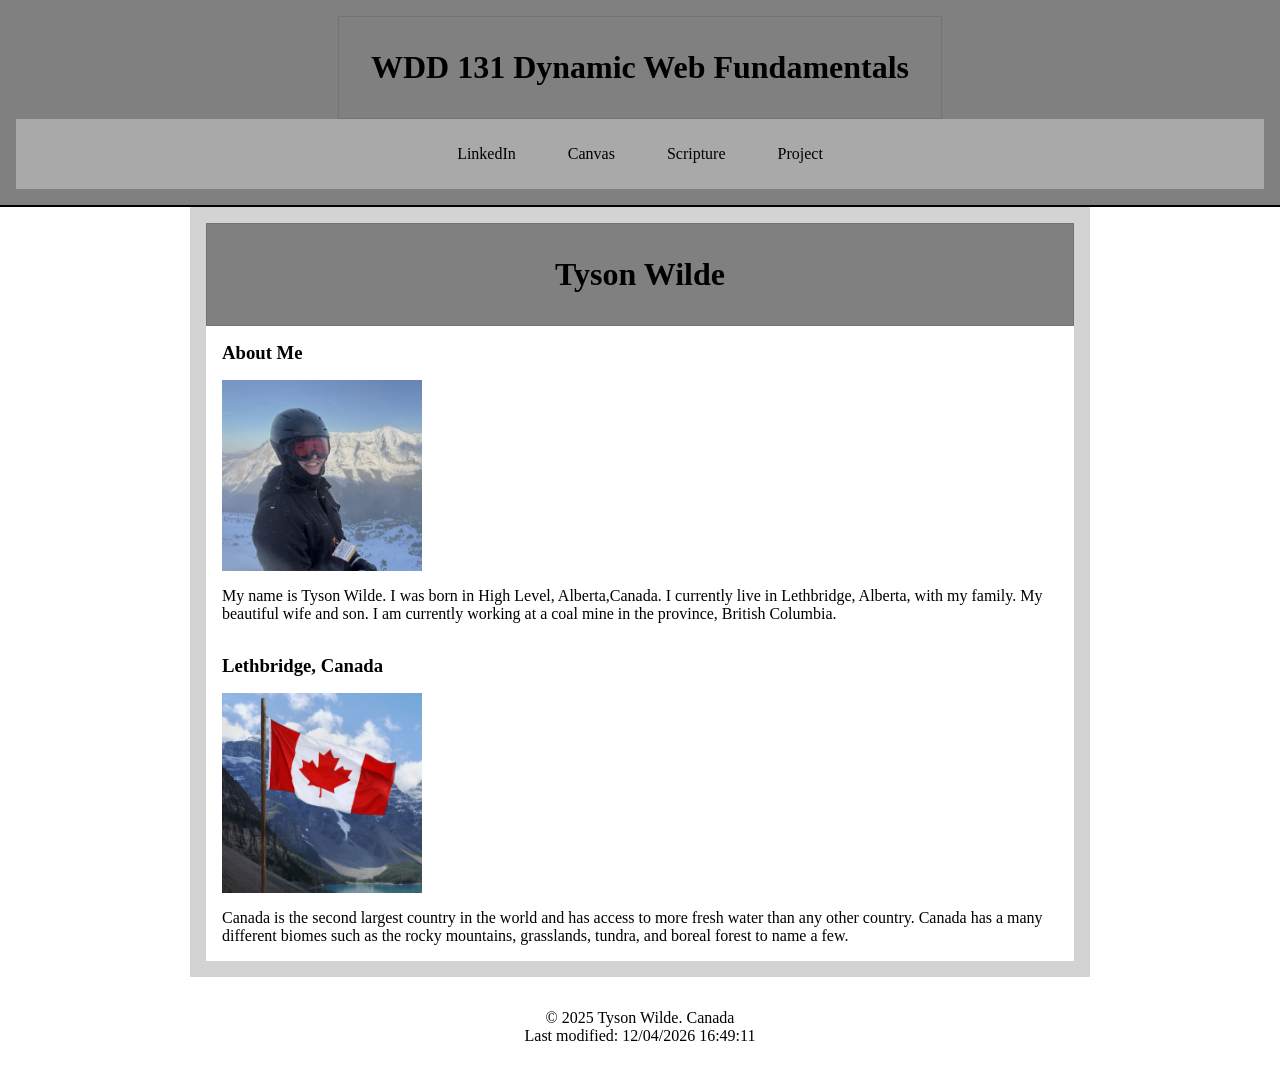
<file: index.html>
<!DOCTYPE html>
<html lang="en">

<head>
    <meta charset="UTF-8">
    <meta name="viewport" content="width=device-width, initial-scale=1.0">
    <title>WDD 131-Dynamic Web Fundamentals-TysonWilde</title>
    <meta name="description" content="This webpage is for the course WDD131 Dynamic Web Fundamentals. My name is Tyson Wilde and this is my webpage. I don't know what it's about yet.">
    <meta name="author" content="Tyson Wilde">
    <link rel="stylesheet" href="styles/base.css">
    <script src="scripts/getdates.js" defer></script>
    <link rel="icon" type="image/png" href="images/favicon.png">
    <link rel="preconnect" href="https://fonts.googleapis.com">
    <link rel="preconnect" href="https://fonts.gstatic.com" crossorigin>
    <link href="https://fonts.googleapis.com/css2?family=Roboto:wght@400;700&display=swap" rel="stylesheet">
</head>


<body>
    <header>
        <h1>
            <span id="course-title">WDD 131 Dynamic Web Fundamentals</span>
        </h1>
        <nav>
            <ul class="nav">
                <li><a href="https://www.linkedin.com/in/tyson-wilde-0ab5b4206/" title="LinkedIn">LinkedIn</a></li>
                <li><a href="https://byupw.instructure.com/" title="Canvas">Canvas</a></li>
                <li><a href="https://www.churchofjesuschrist.org/study/scriptures/bofm/1-ne/2?lang=eng"
                        title="Scripture">Scripture</a></li>
                <li><a href="#" title="Final Project">Project</a></li>
            </ul>

        </nav>
    </header>

    <main>
        <h2>Tyson Wilde</h2>
        <section class="card card1">
            <h3>About Me</h3>
            <picture>
                <source srcset="images/tysonw.jpg" media="(max-width: 500px)">
                <source srcset="images/tysonw.jpg" media="(max-width: 1000px)">
                <img src="images/tysonw.jpg" alt="Photo of Tyson Wilde">
            </picture> 
            <p>My name is Tyson Wilde. I was born in High Level, Alberta,Canada. I currently live in Lethbridge, Alberta, with my family. My beautiful wife and son. I am currently working at a coal mine in the province, British Columbia. </p>
        </section>

        <section class="card card2">
            <h3>Lethbridge, Canada</h3>
            <picture>
                <source srcset="images/canadaflag.jpg" media="(max-width: 500px)">
                <source srcset="images/canadaflag.jpg" media="(max-width: 1000px)">
                <img src="images/canadaflag.jpg" alt="photo of the Canada flag">
            </picture>
             
            <p> Canada is the second largest country in the world and has access to more fresh water than any other country. Canada has a many different biomes such as the rocky mountains, grasslands, tundra, and boreal forest to name a few. </p>
        </section>

    </main>

    <footer>
        <p>&copy; <span>2025 Tyson Wilde. Canada</span></p>
        <p>Last modified: <span id="lastModified"></span></p>

    </footer>

</body>





</html>
</file>
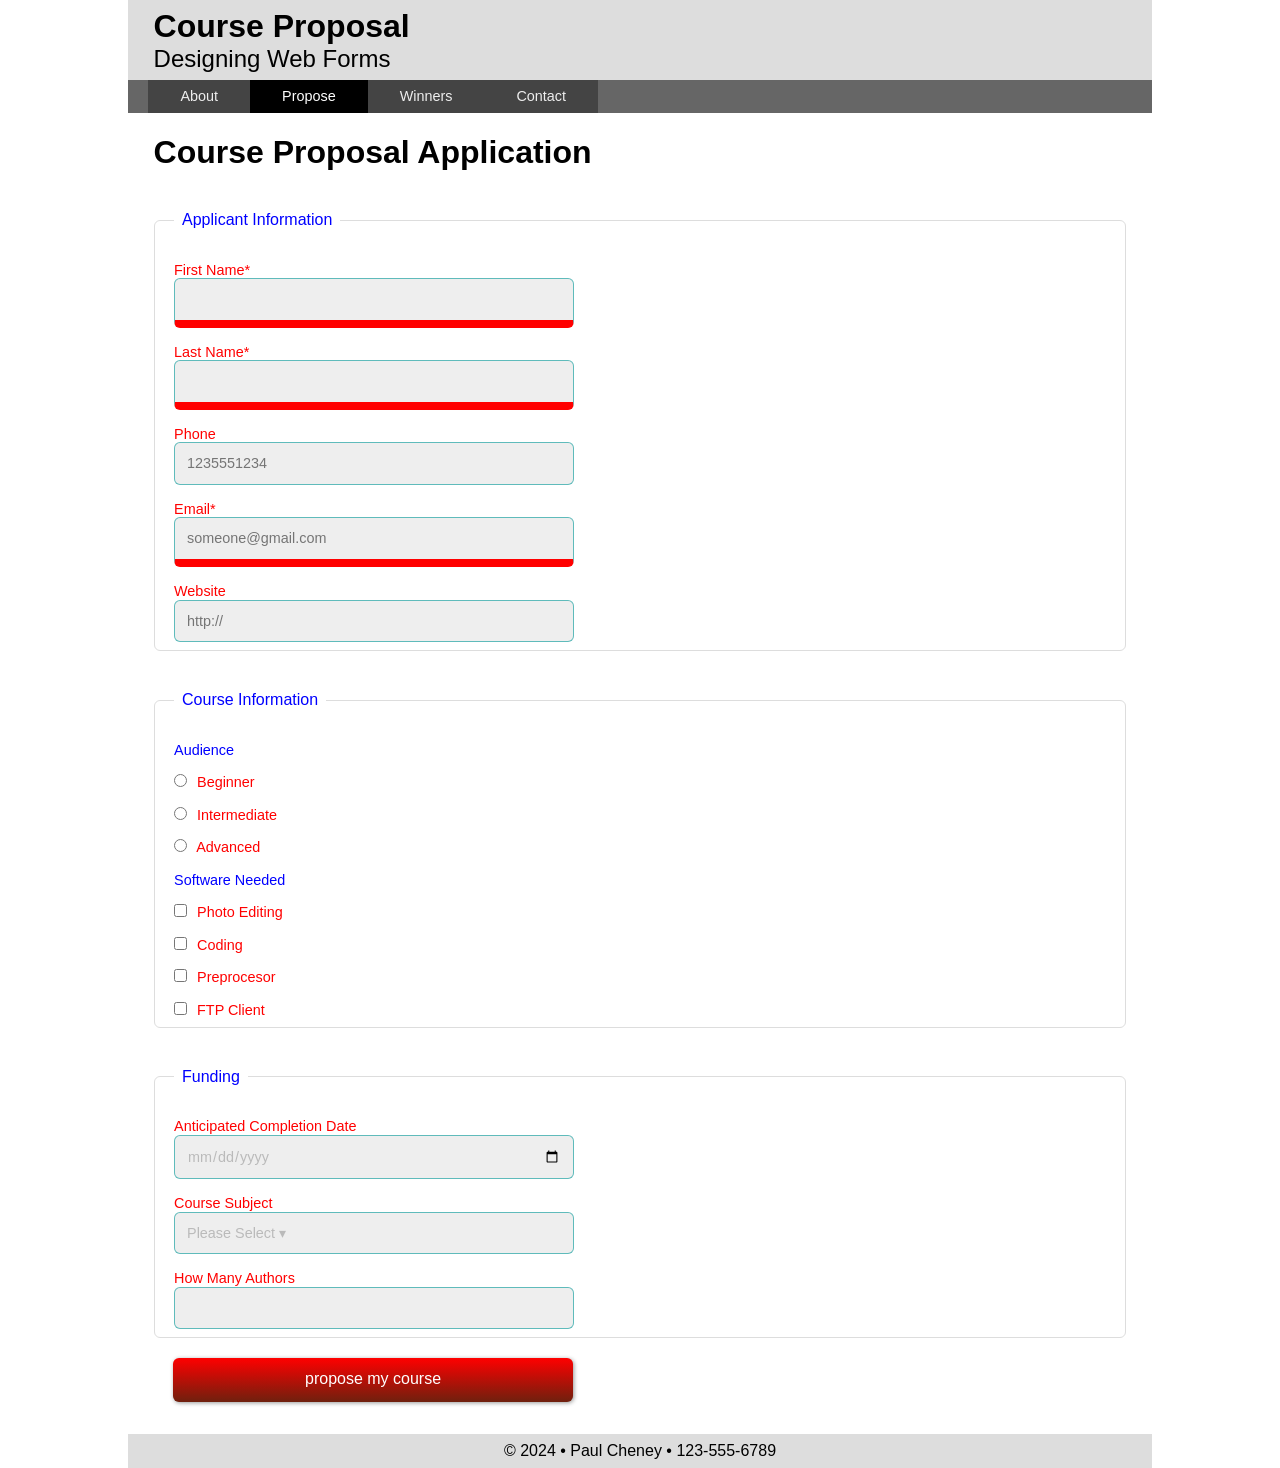
<file: Week05/index.html>
<!doctype html>
<html lang="en">
<head>
<meta charset="utf-8">
<meta name="description" content="Fill Me In">
<meta name="author" content="John Doe">

<!-- This start file was build by Paul Cheney  -->
<title>HTML5 Start Site by Paul Cheney</title>

<!-- TELLS PHONES NOT TO LIE ABOUT THEIR WIDTH & stops the font from enlarging when a phone is turned sideways-->
<meta name="viewport" content="width=device-width, initial-scale=1, maximum-scale=1">




<!-- STYLE SHEETS -->
<link href="css/normalize.css" rel="stylesheet">
<!-- phone-default -->
<link href="css/small.css" rel="stylesheet">
<!-- enhance-tablet -->
<link href="css/medium.css" rel="stylesheet">
<!-- enhance-desktop -->
<link href="css/large.css" rel="stylesheet">


     
</head>
<body>
<!-- HEADER HERE -->
	<header>
 <h1>Course Proposal</h1>
        <h2>Designing Web Forms</h2>
    </header>
    
    
<!-- NAVIGATION HERE -->
    <nav>
        <ul>
            <li><a href="#">About</a></li>
            <li class="active"><a href="#">Propose</a></li>
            <li><a href="#">Winners</a></li>
            <li><a href="#">Contact</a></li>    
        </ul>
    </nav>
    
    
<!-- CONTENT HERE -->
<main>
    <h1>Course Proposal Application</h1>
        <form method="get" action="thanks.html" class="wf1">
        <fieldset>
            <legend>Applicant Information</legend>
            <label>First Name* <input type="text" name="fname" required></label>
            <label>Last Name* <input type="text" name="lname" required></label>
            <label>Phone <input type="tel" name="phone" placeholder="1235551234"></label>
            <label>Email* <input type="email" name="email" placeholder="someone@gmail.com" required></label>
            <label>Website <input type="url" name="url" placeholder="http://"></label>
        </fieldset>

        <fieldset>
           <legend>Course Information</legend>
           <div>Audience</div>
           <label><input type="radio" name="audience" value="beginner"> Beginner</label>
           <label><input type="radio" name="audience" value="intermediate"> Intermediate</label>
           <label><input type="radio" name="audience" value="advanced"> Advanced</label>

           <div>Software Needed</div>
           <label><input type="checkbox" name="editing" value="yes"> Photo Editing</label>
           <label><input type="checkbox" name="code" value="yes"> Coding</label>
           <label><input type="checkbox" name="process" value="yes"> Preprocesor</label>
           <label><input type="checkbox" name="client" value="yes"> FTP Client</label>
        </fieldset>

        <fieldset>
            <legend>Funding</legend>
            <label>Anticipated Completion Date <input type="date" name="completed date"></label>
            <label>Course Subject
                <select name="subject">
                <option>Please Select &#9662;</option>
                <option value="software">Software Devopment</option>
                <option value="creative">Creative Profesional</option>
                <option value="info">Information Technologyt</option>
                <option value="data">Data professional</option>
                </select>
            </label>

            <label>How Many Authors <input type="number" name="authors"></label>



        </fieldset>
        
        <input type="submit" value="propose my course">


        </form>

          
        
    </main>
    
<!-- FOOTER HERE -->   
    <footer>
        &copy; 2024 &bull; Paul Cheney &bull; 123-555-6789
    </footer>
<script src="js/scripts.js"></script>
</body>
</html>
</file>
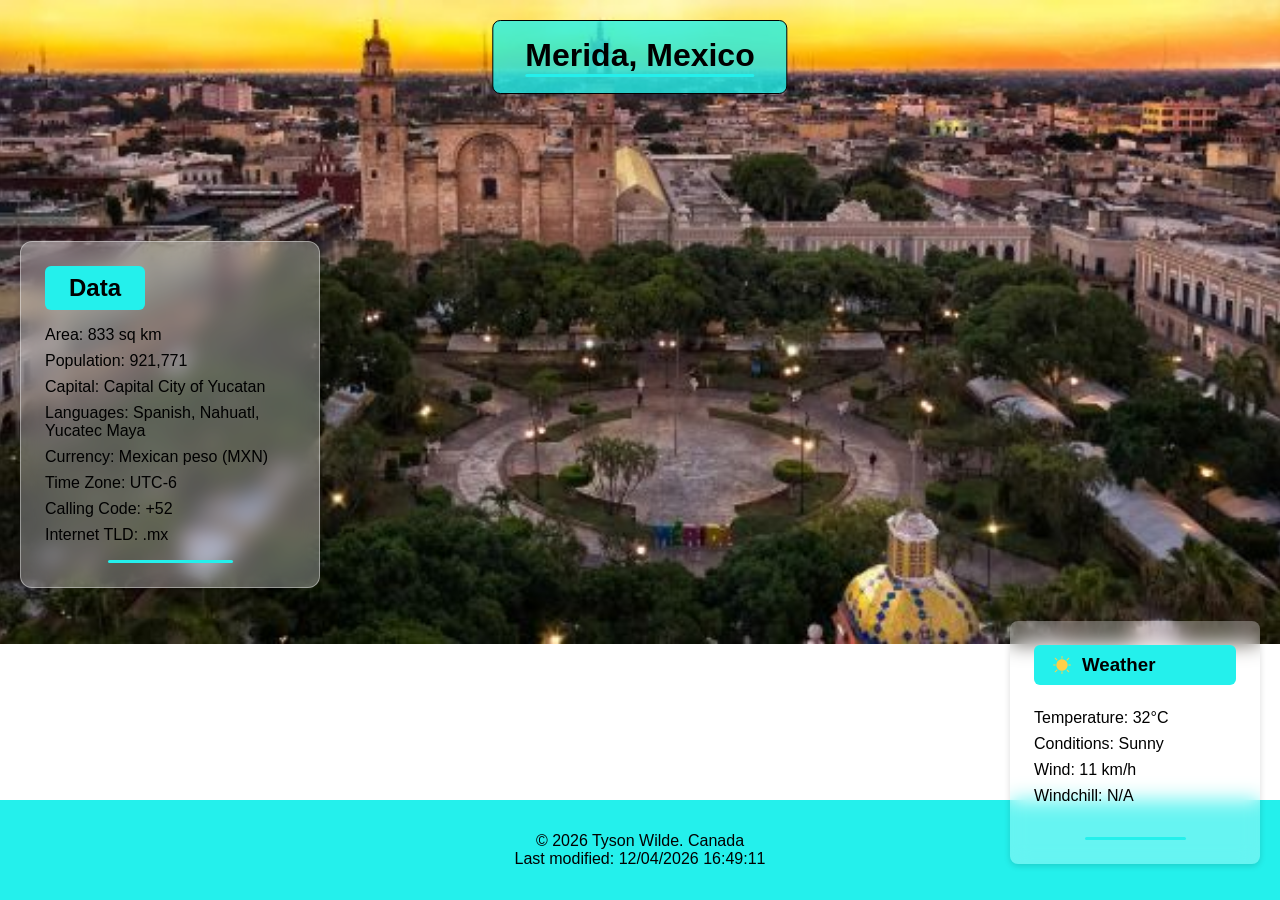
<file: Week03/place.html>
<!DOCTYPE html>
<html lang="en">
<head>
    <meta charset="UTF-8">
    <meta name="viewport" content="width=device-width, initial-scale=1.0">
    <meta name="description" content="This site gives information about both the Statisticsand weather info for Merida, Mexico, one of my favourite cities. It includes land size, population, plus weather by degrees and wind speed.">
    <meta name="author" content="Tyson Wilde">
    <title>Merida, Mexico</title>
    <link rel="stylesheet" href="styles/place.css">
    <script src="scripts/place.js" defer></script>
</head>
<body>
    <header>
        <h1>Merida, Mexico</h1>
    </header>
    <main>
    <div class="image-wrapper">
        <picture>
            <source srcset="images/hero-small-m.webp" media="(max-width: 768px)">
            <img src="images/hero-large-m.jpg" class="big-img" alt="Merida, Mexico">
        </picture>
        
    </div>

    <section class="overlay section1">
        <h2>Data</h2>
        <ul>
            <li>Area: 833 sq km</li>
            <li>Population: 921,771</li>
            <li>Capital: Capital City of Yucatan</li>
            <li>Languages: Spanish, Nahuatl, Yucatec Maya</li>
            <li>Currency: Mexican peso (MXN)</li>
            <li>Time Zone: UTC-6</li>
            <li>Calling Code: +52</li>
            <li>Internet TLD: .mx</li>
        </ul>
    </section>

    <section class="weather-box">
        <h3>Weather</h3>
        <ul>
            <li>Temperature: 32°C</li>
            <li>Conditions: Sunny</li>
            <li>Wind: 11 km/h</li>
            <li>Windchill: 1°C</li>
        </ul>
    </section>
</main>

<footer>
    <p>&copy; 2026 Tyson Wilde. Canada</p>
    <p>Last modified: <span id="lastModified"></span></p>
</footer>

    
</body>
</html>
</file>
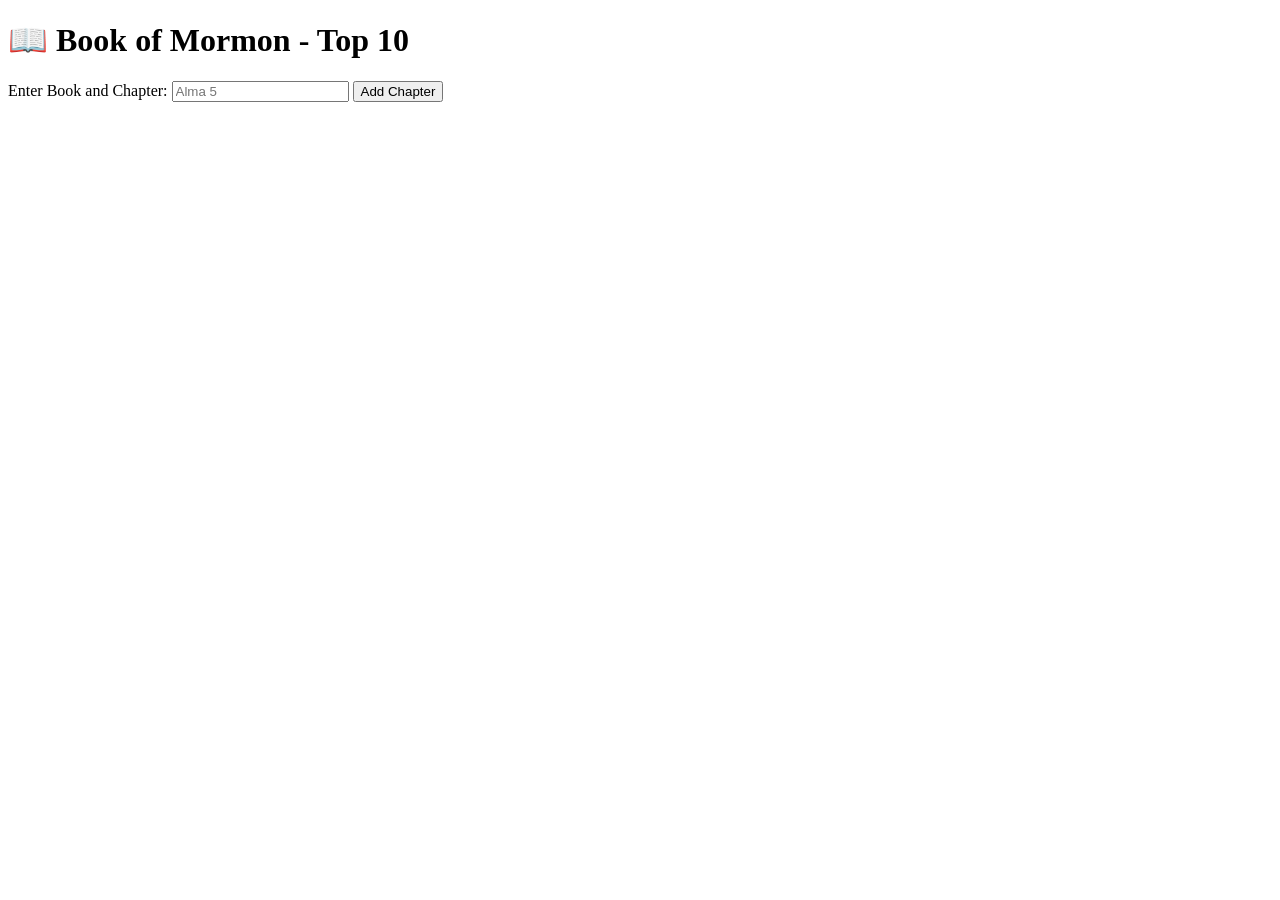
<file: Week05/bom.html>
<!DOCTYPE html>
<html lang="en">
<head>
    <meta charset="UTF-8">
    <meta name="viewport" content="width=device-width, initial-scale=1.0">
    <title>BOM Practice</title>
</head>
<body>
    <h1>📖 Book of Mormon - Top 10</h1>
<main>
	<label for="favchap">Enter Book and Chapter: </label>
	<input type="text" id="favchap" placeholder="Alma 5">
	<button type="submit">Add Chapter</button>
	<ul id="list"></ul>
    <script src="js/bom.js"></script>
</main>
    
</body>
</html>
</file>
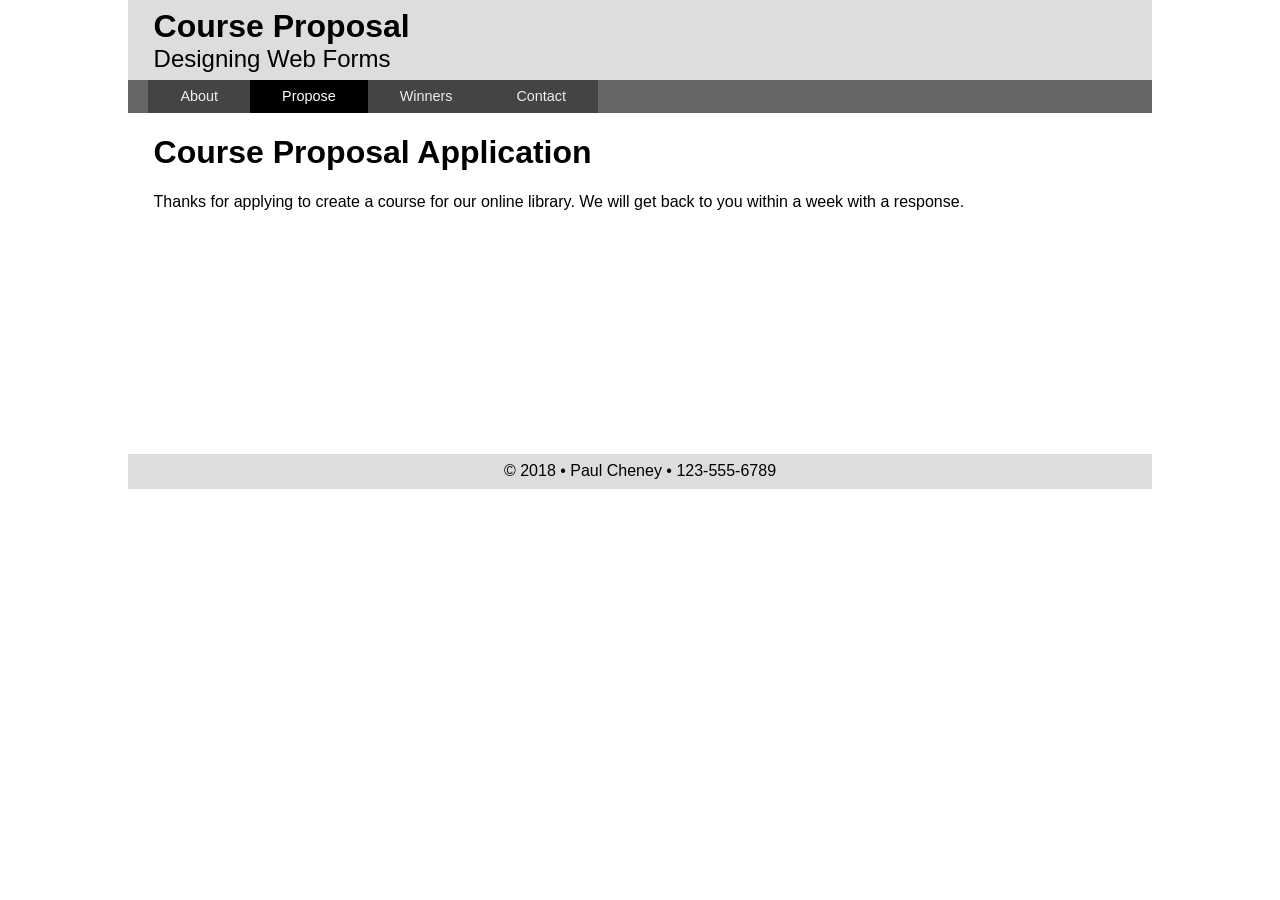
<file: Week05/thanks.html>
<!doctype html>
<html lang="en">
<head>
<meta charset="utf-8">
<meta name="description" content="Fill Me In">
<meta name="author" content="John Doe">

<!-- This start file was build by Paul Cheney  -->
<title>HTML5 Start Site by Paul Cheney</title>

<!-- TELLS PHONES NOT TO LIE ABOUT THEIR WIDTH & stops the font from enlarging when a phone is turned sideways-->
<meta name="viewport" content="width=device-width, initial-scale=1, maximum-scale=1">




<!-- STYLE SHEETS -->
<link href="css/normalize.css" rel="stylesheet">
<!-- phone-default -->
<link href="css/small.css" rel="stylesheet">
<!-- enhance-tablet -->
<link href="css/medium.css" rel="stylesheet">
<!-- enhance-desktop -->
<link href="css/large.css" rel="stylesheet">


     
</head>
<body>
<!-- HEADER HERE -->
	<header>
 <h1>Course Proposal</h1>
        <h2>Designing Web Forms</h2>
    </header>
    
    
<!-- NAVIGATION HERE -->
    <nav class="clearfix">
        <ul >
            <li><a href="#">About</a></li>
            <li class="active"><a href="#">Propose</a></li>
            <li><a href="#">Winners</a></li>
            <li><a href="#">Contact</a></li>    
        </ul>
    </nav>
    
    
<!-- CONTENT HERE -->
<main>
    <h1>Course Proposal Application</h1>
        <p>Thanks for applying to create a course for our online library. We will get back to you within a week with a response.</p>

          
        
    </main>
    
<!-- FOOTER HERE -->   
    <footer>
        &copy; 2018 &bull; Paul Cheney &bull; 123-555-6789
    </footer>
<script src="js/scripts.js"></script>
</body>
</html>
</file>
<file: styles/base.css>
* {
    margin: 0;
    padding: 0;
    box-sizing: border-box;
}

nav ul {
    display: flex;
    justify-content: center;
    align-items: center;
    background: darkgray;
    list-style: none;
    padding: 10px 0;
    gap: 20px;

}
header {
    background-color: gray; 
    padding: 1rem;
    text-align: center;
    border-bottom: 2px solid black;
    display: grid;
    grid-template-columns: 1fr;
    justify-items: center;
}

body {
    font-family: "Open Sans" Arial, Helvetica, sans-serif;
}

h1, h2, h3 {
    font-family: "Open Sans" Arial, Helvetica, sans-serif;

}

h1 {
    background: grey;
    padding: 2rem;
    border: 1px solid rgb(0 0 0 / 10%);
    font-size: 2rem;
    text-align: center;

}

h3 {
    text-align: left;

}

h2 {
    background: grey;
    padding: 2rem;
    border: 1px solid rgb(0 0 0 / 10%);
    font-size: 2rem;
    text-align: center;

} 



nav {
    background-color: darkgray;
    margin: 0 auto;
    width: 100%;
}



nav a {
    display: block;
    color: black;
    text-align: center;
    padding: 1rem;
    text-decoration: none;

}

nav a:hover {
    text-decoration: overline;
}




main {
    
    background: lightgray; 
    max-width: 900px;
    margin: 0 auto;
    padding: 1rem;
    text-align: left;
}



footer {
    background: white; 
    padding: 2rem;
    text-align: center;
   

}

.card1,
.card2 {
    padding: 1rem;
    text-align: left;
}

.card1 {
    background: white;
}

.card2 {
    background: white;
}

img {
    width: 200px;
    height: auto;
    display: block;
    margin: 1rem 0;
}

main, .card1, .card2 {
    text-align: left;
}
</file>
<file: Week05/css/small.css>
/* Prevent adjustments of font size after orientation changes in IE on Windows Phone and in iOS.  */
html {-webkit-text-size-adjust: 100%; -ms-text-size-adjust: 100%;}

/*----------- apply a natural box layout model to all elements --------------*/
* { -moz-box-sizing: border-box; -webkit-box-sizing: border-box; box-sizing: border-box; }


/*----------- BODY --------------*/
body {
    font-size: 16px;
    font-family: Verdana, sans-serif;
}


/*----------- HEADER --------------*/
header {
    padding: .5rem 2%;
    background-color: #ddd;
}
header h1 {margin: 0;}
header h2 {margin: 0; font-weight: normal;}

/*----------- NAVIGATION --------------*/
nav {
    background-color: #666;
}
nav ul {
    list-style-type: none;
    padding: 0;
    margin: 0;
}
nav ul li {border-bottom: solid 1px #333;}
nav ul li a {
    display: block;
    background-color: #444;
    color: #eee;
    padding: .5rem 0;
    text-decoration: none;
    font-size: .9rem;
    text-align: center;
}
nav ul li.active a {
    background-color: #000;
    color: #fff;
}
/*----------- MAIN --------------*/
main {
    padding: 0 2%;
    min-height: 20rem;
}

/*----------- FORM STYLING --------*/
.wf1 fieldset {
    margin: 2rem 0;
    border: 1px solid #ddd;
    border-radius: 6px;
    padding: .5rem 2%;
} 

.wf1 legend {
    color: blue;
    padding: 0.5rem;
}

.wf1 label {
    display: block;
    padding-top: 1rem;
    color: red;
    font-size: .9rem;
}

.wf1 div {
    padding-top: 1rem;
    color: blue;
    font-size: .9rem;
}

.wf1 input[type="text"],
.wf1 input[type="tel"],
.wf1 input[type="email"],
.wf1 input[type="url"],
.wf1 input[type="date"], 
.wf1 select,
.wf1 input[type="number"]
{
    background-color: #eee;
    display: block;
    border: solid 1px #0999;
    border-radius: 6px;
    padding: .75rem;
    color: #5555;
    width: 100%;
    max-width: 400px;
    appearance: none;

}

.wf1 input[type="radio"],
.wf1 input[type="checkbox"]
{
    margin-right: 6px;
}

.wf1 input[type="submit"]
{
    border: none;
    background-image: linear-gradient(red, #6f200e);
    color: white;
    border-radius: 6px;
    padding: .8rem;
    width: 96%;
    max-width: 400px;
    margin: -1rem 2% 2rem 2%;
    box-shadow: 1px 1px 4px #999;
}

.wf1 input:required {
    border-bottom : solid 8px red;

}

.wf1 input:required:valid {
    border-bottom : solid 8px green;
}
/*----------- FOOTER --------------*/
footer {
    background-color: #ddd;
    padding: .5rem 2%;
    text-align: center;
}
</file>
<file: Week05/css/medium.css>
/* 35em is also 560px (if basefont is 16px) */
@media only screen and (min-width: 35rem) {


/*----------- BODY --------------*/



/*----------- HEADER --------------*/



/*----------- NAVIGATION --------------*/
    nav ul {
        display: flex;
        margin-left: 2%;
    }
    nav ul li {border: none;}
    nav ul li a{padding: .5rem 2rem;}
    nav ul li a:hover {background-color: firebrick;}


/*----------- MAIN --------------*/



/*----------- FOOTER --------------*/
    
} /* end of media query */
</file>
<file: Week05/css/large.css>
/* 64em is also 1028px (if basefont is 16px) */
@media only screen and (min-width: 64rem) {

    header, nav, main, footer {
        max-width: 64rem;
        margin:auto;
    }

/*----------- BODY --------------*/



/*----------- HEADER --------------*/



/*----------- NAVIGATION --------------*/



/*----------- MAIN --------------*/



/*----------- FOOTER --------------*/
    
} /* end of media query */
</file>
<file: Week03/styles/place.css>
* {
    margin: 0;
    padding: 0;
    box-sizing: border-box;
}

:root {
    --main-color: #24f0ec;
    --overlay-bg: rgba(255, 255, 255, 0.3);
    --overlay-border: rgba(255, 255, 255, 0.4);
    --text-color:#000;
    --font-family: "Open Sans", Arial, Helvetica, sans-serif;
}

html, body {
    height: 100%;
}

body {
    font-family: Arial, Helvetica, sans-serif;
    display: flex;
    flex-direction: column;
    min-height: 100vh;
}

body::after {
    content: "";
    display: block;
}

main {
    flex: 1;
    display: flex;
    flex-direction: column;
    align-items: center;
    width: 100%;
    gap: 1rem;
}


.image-wrapper {
    position: relative;
    width: 100%;
    min-height: 50vh;
    overflow: hidden;
}

.image-wrapper img {
    width: 100%;
    height: 100%;
    object-fit: cover;
}


header {
    position: absolute;
    top: 20px;
    left: 50%;
    transform: translateX(-50%);
    z-index: 10;
    background: rgba(36, 240, 236, 0.8);
    padding: 1rem 2rem;
    border-radius: 8px;
    border: 1px solid black;
    text-align: center;
}

header::after {
    content: "";
    display: block;
    width: 100%;
    height: 3px;
    background-color: var(--main-color);
    border-radius: 10px;
}

header h1 {
    margin: 0;
    font-size: 2rem;
    color: black;
}


.overlay {
    position: absolute;
    top: 25%;
    left: 20px;
    padding: 1.5rem;
    border-radius: 12px;
    background: rgba(255, 255, 255, 0.3);
    backdrop-filter: blur(10px);
    border: 1px solid rgba(255, 255, 255, 0.4);
    color: #000;
    max-width: 300px;
}

.overlay h2 {
    background-color: #24f0ec;
    padding: 0.5rem 1.5rem;
    border-radius: 6px;
    display: inline-block;
    margin-bottom: 1rem;
}

.overlay ul {
    list-style: none;
}

.overlay ul li {
    margin-bottom: 0.5rem;
}


.weather-box {
    position: absolute;
    bottom: 20px;
    right: 20px;
    width: 250px;
    background: rgba(255, 255, 255, 0.3);
    backdrop-filter: blur(10px);
    padding: 1.5rem;
    border-radius: 8px;
    display: flex;
    flex-direction: column;
    gap: 0.5rem;
    
}

.weather-box h3 {
    display: flex;
    align-items: center;
    gap: 8px;
    background-color: #24f0ec;
    padding: 0.5rem 1rem;
    border-radius: 6px;
    margin-bottom: 1rem;
}

.weather-box h3::before {
    content: "";
    display: inline-block;
    width: 24px;
    height: 24px;
    background-image: url("../images/sun1.svg");
    background-size: contain;
    background-repeat: no-repeat;
}

.weather-box ul {
    list-style: none;
}

.weather-box ul li {
    margin-bottom: 0.5rem;
}

footer {
    background: #24f0ec;
    padding: 2rem;
    text-align: center;
    margin-top: auto;
}

section {
    background: white;
    padding: 1.5rem;
    margin: 1rem 0;
    border-radius: 8px;
    box-shadow: 0 2px 6px rgba(0,0,0,0.15);
}

section::after {
    content: "";
    display: block;
    width: 50%;
    height: 3px;
    background-color: var(--main-color);
    margin: 1rem auto 0 auto;
    border-radius: 2px;
}



@media screen and (max-width: 768px) {
    header {
        top: 20px;
        left: 50%;
        transform: translateX(-50%);
        padding: 0.5rem 1rem;
    }

    header h1 {
        font-size: 1.5rem;
    }

    .weather-box h3 {
        display: flex;
        align-items: center;
        justify-content: flex-start;
        color: transparent;
        position: relative;
    }

   

    
    .overlay {
        position: relative;
        top: auto;
        left: auto;
        margin: 1rem auto 0 auto;
        width: 90%;
        padding: 1rem;
        backdrop-filter: blur(5px);
    }

   
    .weather-box {
        position: relative;
        bottom: auto;
        right: auto;
        width: 90%;
        margin: 1rem auto;
    }
}
</file>
